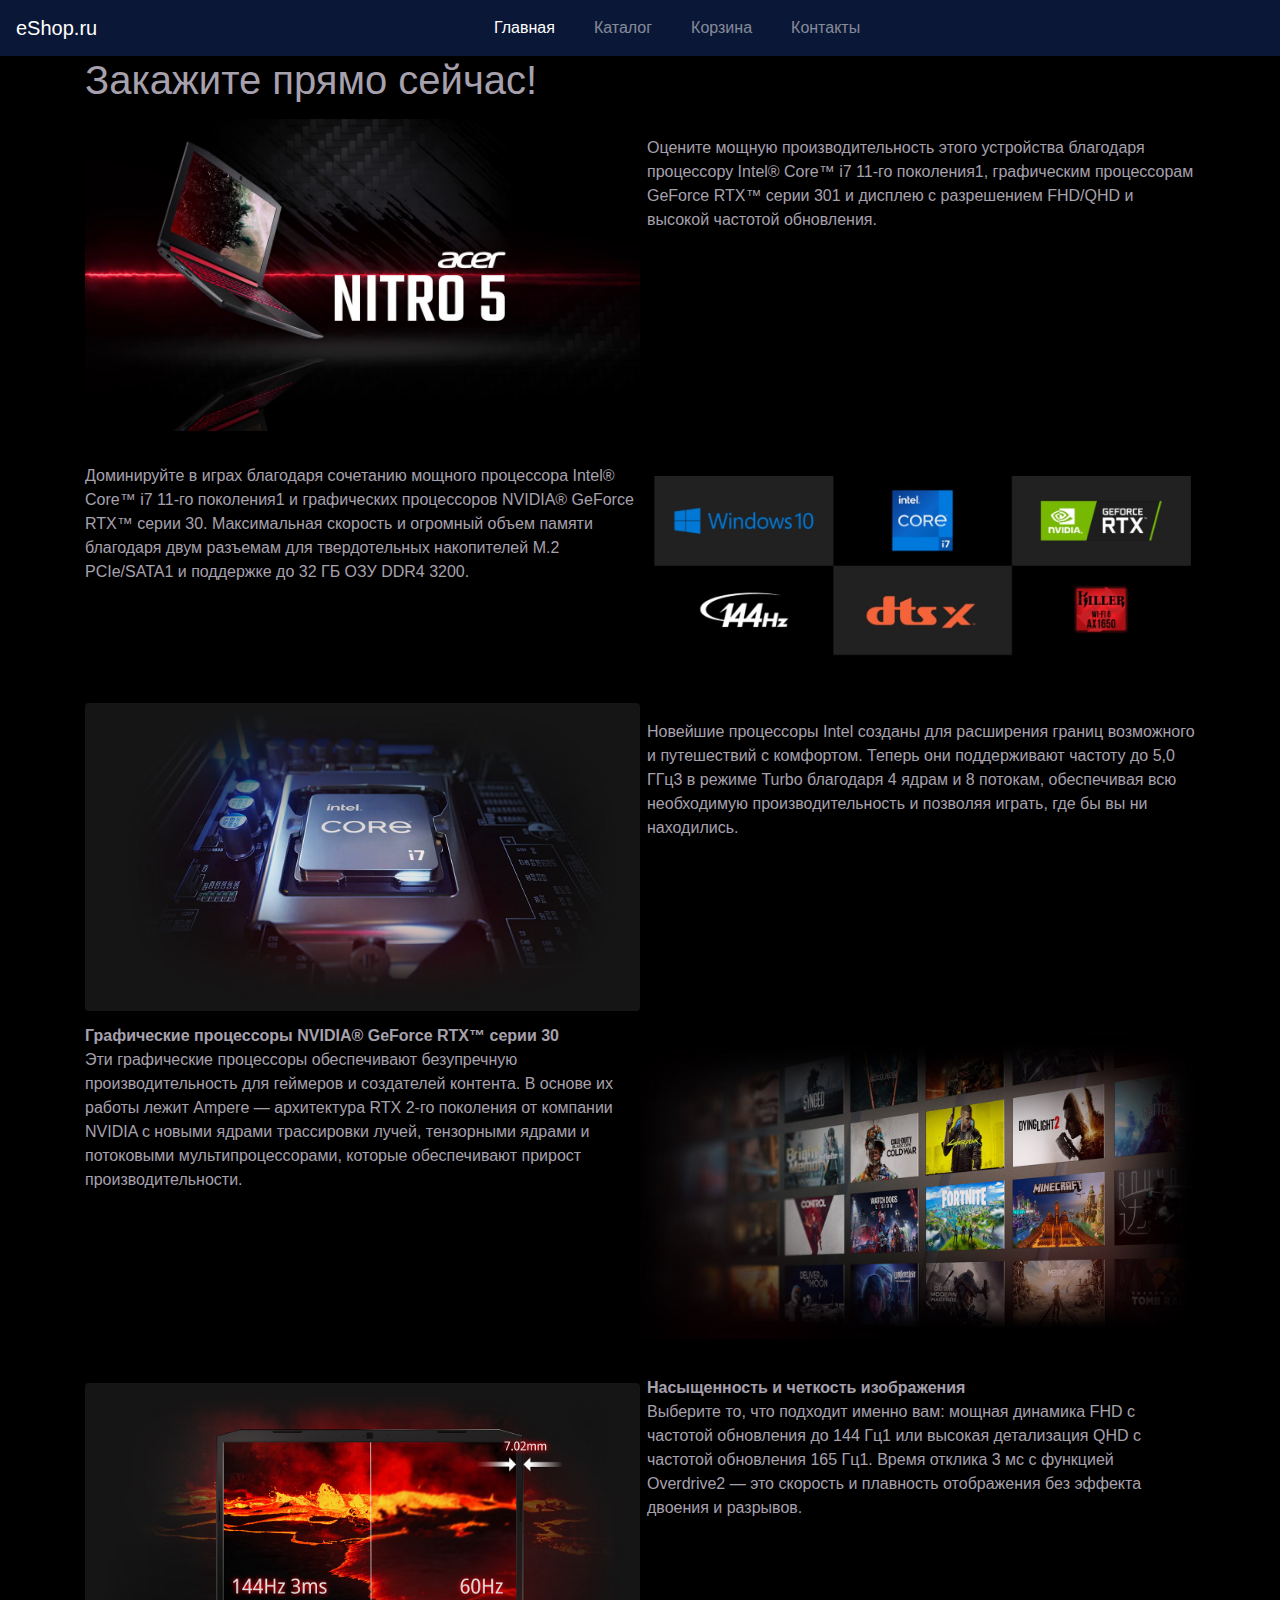
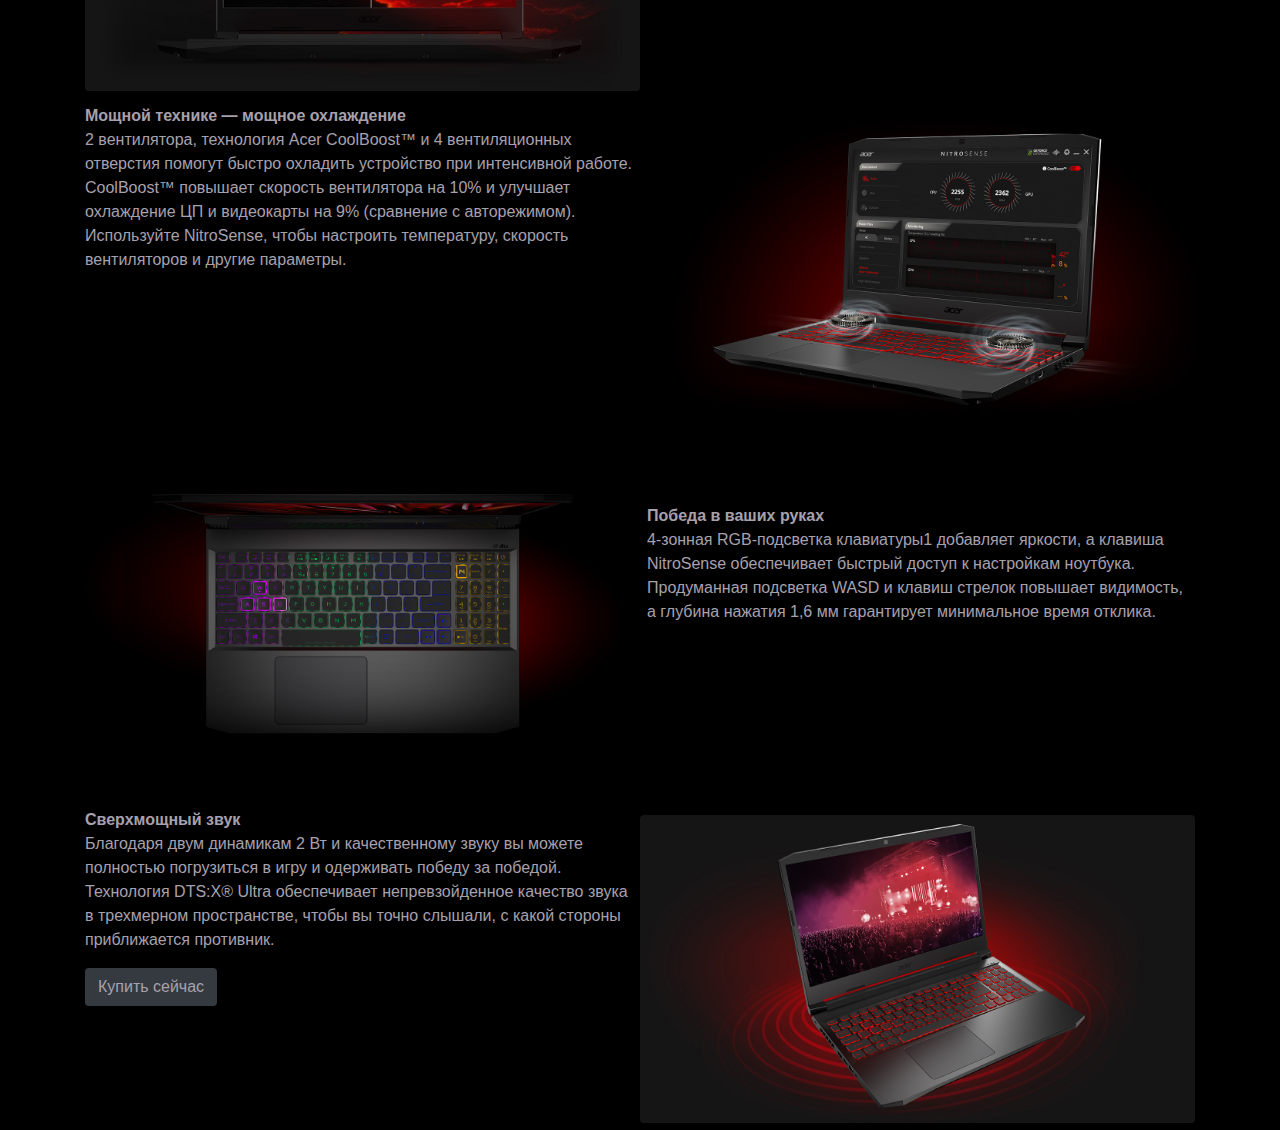
<file: index.html>
<!DOCTYPE html>
<html lang="en">
<head>
    <meta charset="UTF-8">
    <meta http-equiv="X-UA-Compatible" content="IE=edge">
    <meta name="viewport" content="width=device-width, initial-scale=1.0">
    <meta name="keyword" content="Ноутюуки, мониторы, наушники, магазин">
    <meta name="description" content="Магазин техники">

    <script src="jquery.js"></script>
    <script src="https://cdnjs.cloudflare.com/ajax/libs/popper.js/1.11.0/umd/popper.min.js"></script>
    <script src="https://maxcdn.bootstrapcdn.com/bootstrap/4.0.0-beta/js/bootstrap.min.js"></script>
    <script src="OpenCatalog.js"></script>
    <link rel="stylesheet" href="https://maxcdn.bootstrapcdn.com/bootstrap/4.0.0-beta/css/bootstrap.min.css">
    <link rel="stylesheet" href="mainCSS.css">
    <title>Document</title>
</head>
<body>
    <nav class="navbar navbar-expand-lg navbar-dark ">
        <button class="navbar-toggler navbar-toggler-right" type="button" data-toggle="collapse" data-target="#navbarTogglerDemo02" aria-controls="navbarTogglerDemo02" aria-expanded="false" aria-label="Toggle navigation">
          <span class="navbar-toggler-icon"></span>
        </button>
        <a class="navbar-brand" href="#!">eShop.ru</a>
      
        <div class="collapse navbar-collapse" id="navbarTogglerDemo02">
          <ul class="navbar-nav mr-auto mt-2 mt-md-0 w-100 justify-content-center">
            <li class="nav-item active">
              <a class="nav-link" href="index.html">Главная</a>
            </li>
            <li class="nav-item">
              <a class="nav-link" href="#" onclick="ShowCatalog()">Каталог</a>
            </li>
              <li class="nav-item">
                <a class="nav-link" href="catalog.html" onclick="ShowKorz()">Корзина</a>
              </li>
              <li class="nav-item">
                <a class="nav-link" href="contacts.html">Контакты</a>
              </li>
              
              
          </ul>
        </div>
      </nav>
      <nav class="navbar navbar-expand-lg navbar-dark hide" id="Catalog">
        <button class="navbar-toggler navbar-toggler-right" type="button" data-toggle="collapse" data-target="#navbarTogglerDemo02" aria-controls="navbarTogglerDemo02" aria-expanded="false" aria-label="Toggle navigation">
          <span class="navbar-toggler-icon"></span>
        </button>
        <!-- <a class="navbar-brand" href="#!">Navbar</a> -->
      
        <div class="collapse navbar-collapse" id="navbarTogglerDemo02">
          <ul class="navbar-nav mr-auto mt-2 mt-md-0 w-100 justify-content-center">
          <li class="nav-item">
              <a class="nav-link" href="http://rabramov.ru/catalog.html#Zagolovok1">Ноутбуки</a>
            </li>
            <li class="nav-item">
              <a class="nav-link" href="http://rabramov.ru/catalog.html#Zagolovok5">Наушники</a>
            </li>
              <li class="nav-item">
                <a class="nav-link" href="http://rabramov.ru/catalog.html#Zagolovok3">Мониторы</a>
              </li>
              <li class="nav-item">
                <a class="nav-link" href="http://rabramov.ru/catalog.html#Zagolovok7">Клавиатуры</a>
              </li>
              
              
          </ul>
        </div>
      </nav>
      <div class="container">
        <h1 class="text-left">Закажите прямо сейчас!</h1>
        <img src="main1.jpg" alt="" width="50%" class="img2 rounded">
        <p> <br> Оцените мощную производительность этого устройства благодаря процессору Intel® Core™ i7 11-го поколения1, графическим процессорам GeForce RTX™ серии 301 и дисплею с разрешением FHD/QHD и высокой частотой обновления. <br> <br> <br> <br> <br> <br> <br> <br> <br> <br></p> 
        <img src="main2.jpg" alt="" width="49%" class="img1 rounded">
        <p>Доминируйте в играх благодаря сочетанию мощного процессора Intel® Core™ i7 11-го поколения1 и графических процессоров NVIDIA® GeForce RTX™ серии 30. Максимальная скорость и огромный объем памяти благодаря двум разъемам для твердотельных накопителей M.2 PCIe/SATA1 и поддержке до 32 ГБ ОЗУ DDR4 3200.<br> <br> <br> <br> <br></p>
        <img src="main3.jpg" alt="" width="50%" class="img2 rounded">
        <p> <br> Новейшие процессоры Intel созданы для расширения границ возможного и путешествий с комфортом. Теперь они поддерживают частоту до 5,0 ГГц3 в режиме Turbo благодаря 4 ядрам и 8 потокам, обеспечивая всю необходимую производительность и позволяя играть, где бы вы ни находились.<br> <br> <br> <br> <br> <br> <br> <br></p>
        
        <img src="main4.jpg" alt="" width="50%" class="img1 rounded">
        <p><b>Графические процессоры NVIDIA® GeForce RTX™ серии 30 <br></b> 
          Эти графические процессоры обеспечивают безупречную производительность для геймеров и создателей контента. В основе их работы лежит Ampere — архитектура RTX 2-го поколения от компании NVIDIA с новыми ядрами трассировки лучей, тензорными ядрами и потоковыми мультипроцессорами, которые обеспечивают прирост производительности.<br> <br> <br> <br> <br> <br> <br> <br></p>
        
          <img src="main5.jpg" alt="" width="50%" class="img2 rounded">
        <p><b>Насыщенность и четкость изображения <br></b>
          Выберите то, что подходит именно вам: мощная динамика FHD с частотой обновления до 144 Гц1 или высокая детализация QHD с частотой обновления 165 Гц1. Время отклика 3 мс с функцией Overdrive2 — это скорость и плавность отображения без эффекта двоения и разрывов.<br> <br> <br> <br> <br> <br> <br> <br></p>
        
          <img src="main6.jpg" alt="" width="50%" class="img1 rounded">
          <p><b>Мощной технике — мощное охлаждение <br></b>
            2 вентилятора, технология Acer CoolBoost™ и 4 вентиляционных отверстия помогут быстро охладить устройство при интенсивной работе. CoolBoost™ повышает скорость вентилятора на 10% и улучшает охлаждение ЦП и видеокарты на 9% (сравнение с авторежимом). Используйте NitroSense, чтобы настроить температуру, скорость вентиляторов и другие параметры.<br> <br> <br> <br> <br> <br> <br> <br></p>
        
            <img src="main7.jpg" alt="" width="50%" class="img2 rounded">
            <p><b><br><br> Победа в ваших руках <br></b>
              4-зонная RGB-подсветка клавиатуры1 добавляет яркости, а клавиша NitroSense обеспечивает быстрый доступ к настройкам ноутбука. Продуманная подсветка WASD и клавиш стрелок повышает видимость, а глубина нажатия 1,6 мм гарантирует минимальное время отклика.<br> <br> <br> <br> <br> <br> <br> <br></p>
        
              <img src="main8.jpg" alt="" width="50%" class="img1 rounded">
        <p><b>Сверхмощный звук <br></b>
          Благодаря двум динамикам 2 Вт и качественному звуку вы можете полностью погрузиться в игру и одерживать победу за победой. Технология DTS:X® Ultra обеспечивает непревзойденное качество звука в трехмерном пространстве, чтобы вы точно слышали, с какой стороны приближается противник.</p>
        
        <a class="btn bg-dark" href="http://rabramov.ru/catalog.html#Zagolovok1" role="button">Купить сейчас</a>
        
       
        
      </div>
</body>
</html>
</file>
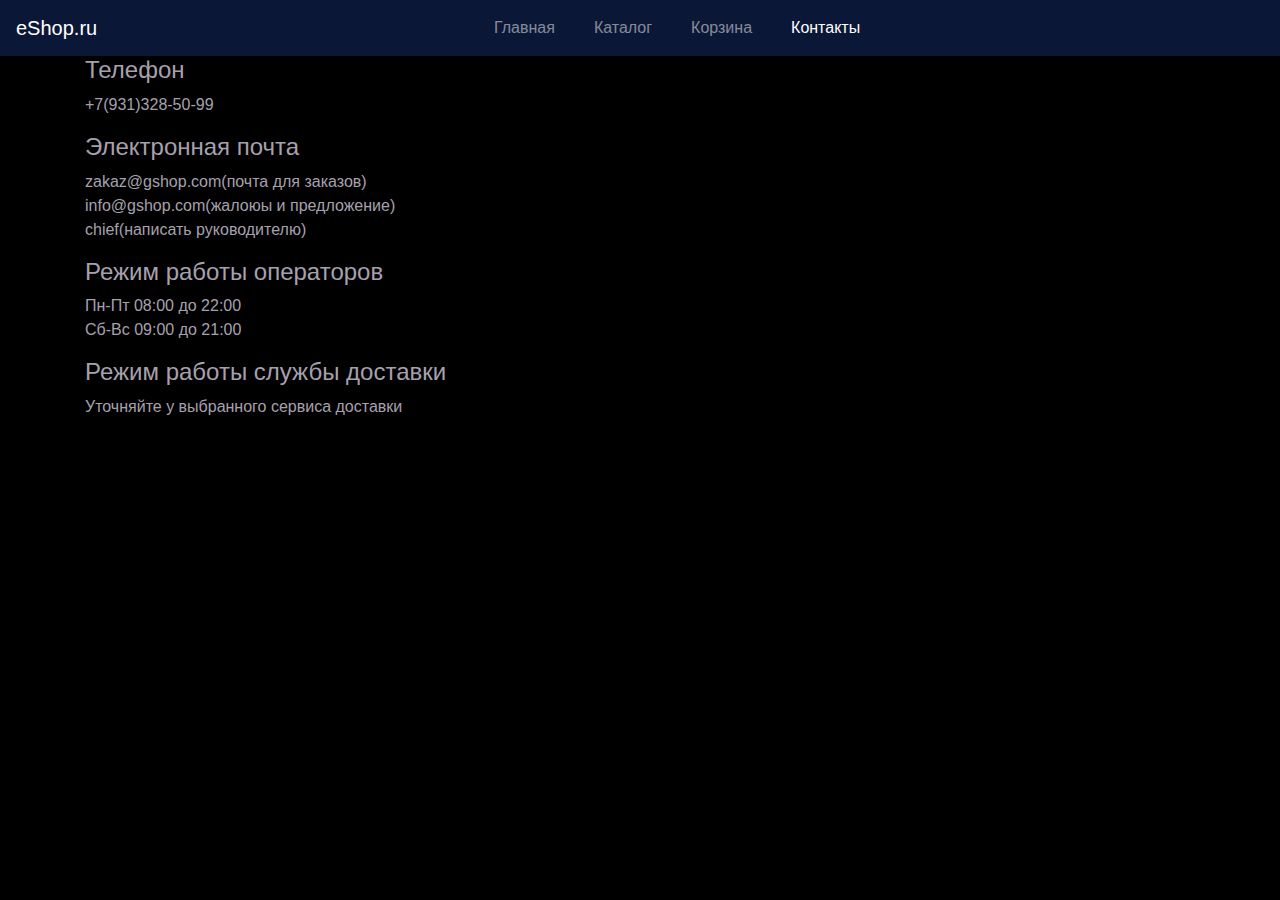
<file: contacts.html>
<!DOCTYPE html>
<html lang="en">
<head>
    <meta charset="UTF-8">
    <meta http-equiv="X-UA-Compatible" content="IE=edge">
    <meta name="viewport" content="width=device-width, initial-scale=1.0">
    <script src="jquery.js"></script>
    <script src="https://cdnjs.cloudflare.com/ajax/libs/popper.js/1.11.0/umd/popper.min.js"></script>
    <script src="https://maxcdn.bootstrapcdn.com/bootstrap/4.0.0-beta/js/bootstrap.min.js"></script>
    <script src="OpenCatalog.js"></script>
    <link rel="stylesheet" href="https://maxcdn.bootstrapcdn.com/bootstrap/4.0.0-beta/css/bootstrap.min.css"></link>
    <link rel="stylesheet" href="mainCSS.css">
    <title>Document</title>
</head>
<body>
    <nav class="navbar navbar-expand-lg navbar-dark ">
        <button class="navbar-toggler navbar-toggler-right" type="button" data-toggle="collapse" data-target="#navbarTogglerDemo02" aria-controls="navbarTogglerDemo02" aria-expanded="false" aria-label="Toggle navigation">
          <span class="navbar-toggler-icon"></span>
        </button>
        <a class="navbar-brand" href="#!">eShop.ru</a>
      
        <div class="collapse navbar-collapse" id="navbarTogglerDemo02">
          <ul class="navbar-nav mr-auto mt-2 mt-md-0 w-100 justify-content-center">
            <li class="nav-item ">
              <a class="nav-link" href="index.html">Главная</a>
            </li>
            <li class="nav-item">
              <a class="nav-link" href="#" onclick="ShowCatalog()">Каталог</a>
            </li>
                <li class="nav-item">
                <a class="nav-link" href="catalog.html" onclick="ShowKorz()">Корзина</a>
              </li>
              <li class="nav-item active">
                <a class="nav-link" href="contacts.html">Контакты</a>
              </li>
              
              
          </ul>
        </div>
      </nav>
      <nav class="navbar navbar-expand-lg navbar-dark hide" id="Catalog">
        <button class="navbar-toggler navbar-toggler-right" type="button" data-toggle="collapse" data-target="#navbarTogglerDemo02" aria-controls="navbarTogglerDemo02" aria-expanded="false" aria-label="Toggle navigation">
          <span class="navbar-toggler-icon"></span>
        </button>
        <!-- <a class="navbar-brand" href="#!">Navbar</a> -->
      
        <div class="collapse navbar-collapse" id="navbarTogglerDemo02">
          <ul class="navbar-nav mr-auto mt-2 mt-md-0 w-100 justify-content-center">
           <li class="nav-item">
              <a class="nav-link" href="http://rabramov.ru/catalog.html#Zagolovok1">Ноутбуки</a>
            </li>
            <li class="nav-item">
              <a class="nav-link" href="http://rabramov.ru/catalog.html#Zagolovok5">Наушники</a>
            </li>
              <li class="nav-item">
                <a class="nav-link" href="http://rabramov.ru/catalog.html#Zagolovok3">Мониторы</a>
              </li>
              <li class="nav-item">
                <a class="nav-link" href="http://rabramov.ru/catalog.html#Zagolovok7">Клавиатуры</a>
              </li>
              
              
          </ul>
        </div>
      </nav>
      <div class="container">
        <h4 class="text-left">Телефон</h4>
        <p>+7(931)328-50-99 <br></p>
        <h4 class="text-left">Электронная почта</h4>
        <p>zakaz@gshop.com(почта для заказов) <br> info@gshop.com(жалоюы и предложение) <br> chief(написать руководителю)</p>
        <h4 class="text-left">Режим работы операторов</h4>
        <p>Пн-Пт 08:00 до 22:00 <br> Сб-Вс 09:00 до 21:00</p>
        <h4 class="text-left">Режим работы службы доставки</h4>
        <p>Уточняйте у выбранного сервиса доставки</p>
        
        
      
</body>
</html>
</file>
<file: mainCSS.css>
h1,
h2,
h4 {
  text-align: center;
}

body {
  background-color: #000000;
  color: #a7a1ae;
}

.navbar {
  background-color: #0b1736;
}

.img1 {
  float: right;
  margin: 7px 0 7px 7px;
}

.img2 {
  float: left;
  margin: 7px 7px 7px 0;
}

.price {
  font-size: 35px;
}

.Zagolovok {
  font-size: 25px;
}

.hide {
  display: none;
}
.show {
  display: block;
}

.imgKat {
  float: right;
}

.nav-item {
  margin-right: 2%;
  color: #fff842;
}

.nav-link {
  color: #fff842;
}

.nav-link:hover {
  color: #fff842;
}

.btn {
  color: #a7a1ae;
}

.wind {
  background-color: #0b1736;
}

.bodyCatalog {
  background-color: #0c1f4e;
}
</file>
